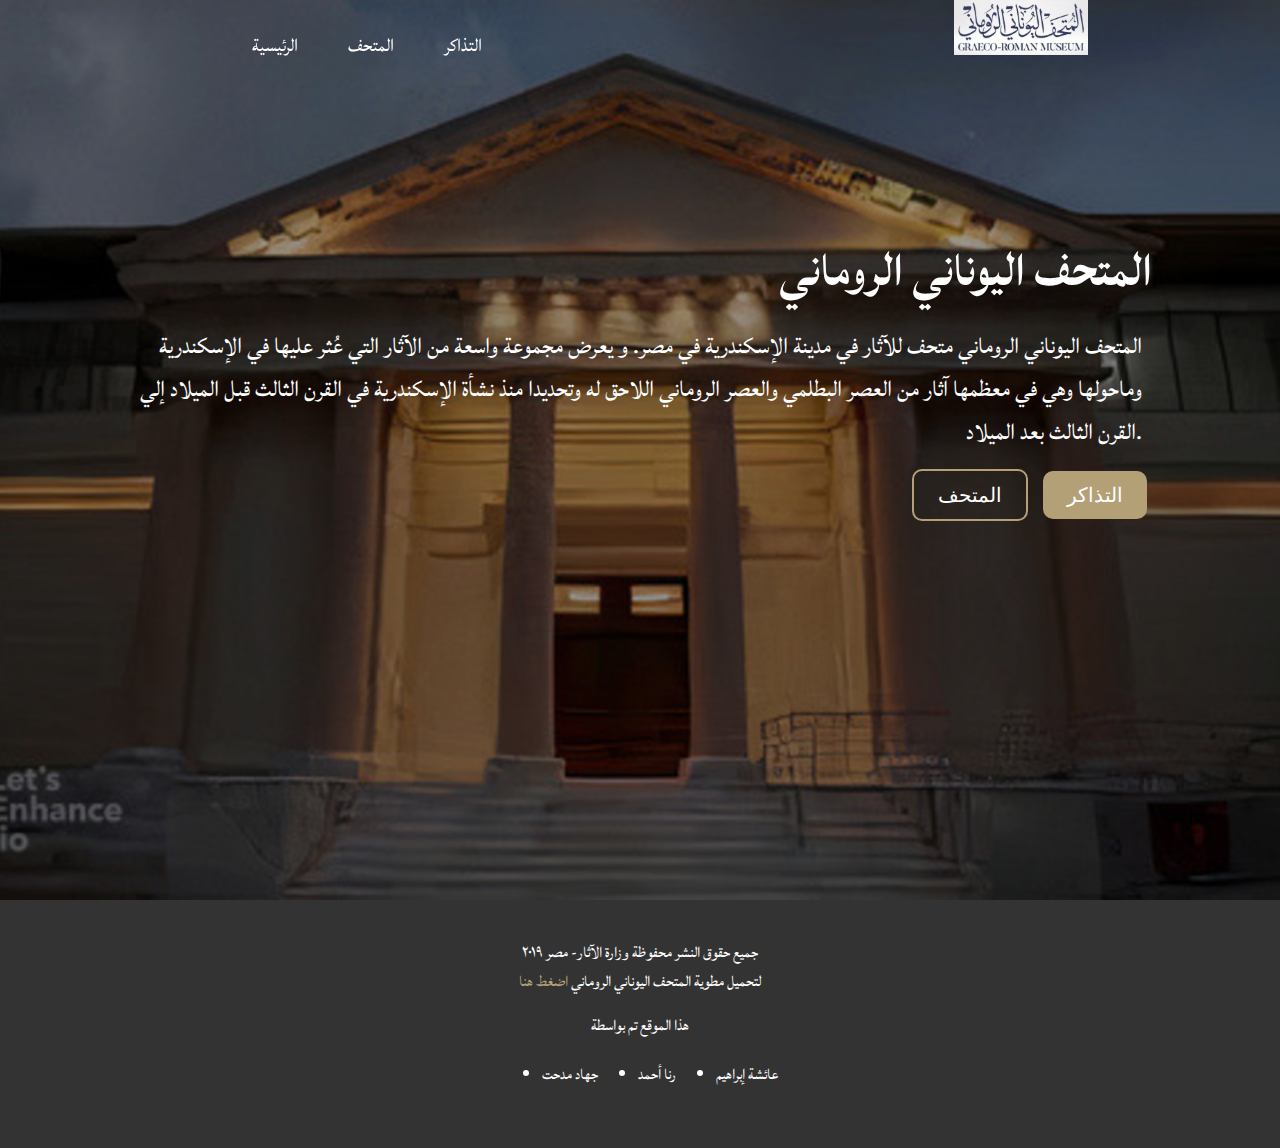
<file: index.html>
<!DOCTYPE html>
<html lang="en">

<head>
    <meta charset="UTF-8">
    <meta name="viewport" content="width=device-width, initial-scale=1.0">
    <link href="https://fonts.googleapis.com/css2?family=Lateef:wght@200;300;400;500;600;700;800&display=swap"
        rel="stylesheet" />
    <title>Greco-Roman Museum</title>
    <link rel="stylesheet" href="css/style.css">
</head>

<body>

    <section id="home">
        <!--&    S  T  A  R  T     N  A  V  B  A  R -->
        <nav>
            <div class="nav">

                <div class="items">
                    <ul class="nav_items">
                        <li><a href="./index.html">الرئيسية</a></li>
                        <li><a href="./AboutUS.html"> المتحف</a></li>
                        <li><a href="./museum.html">التذاكر</a></li>
                    </ul>
                </div>

                <div class="logo">
                    <img src="images/logo.jpg" alt="logo">
                </div>

            </div>

        </nav>
        <!--&   E  N  D     N  A  V  B  A  R -->

        <!-- &    S  T  A  R  T     S  L  I  D  E  R     S  E  C  T  I  O  N -->
        <div class="slider">
            <img src="images/1.jpg" alt="imageSlider">
            <img src="images/2.jpg" alt="imageSlider">
            <img src="images/3.jpg" alt="imageSlider">
            <img src="images/4.jpg" alt="imageSlider">


            <div class="home_cap">
                <div class="cap">
                    <h1>المتحف اليوناني الروماني</h1>
                    <p>المتحف اليوناني الروماني متحف للآثار في مدينة الإسكندرية في مصر. و يعرض مجموعة واسعة من الآثار
                        التي عُثر عليها في الإسكندرية وماحولها وهي في معظمها آثار من العصر البطلمي والعصر الروماني
                        اللاحق له وتحديدا منذ نشأة الإسكندرية في القرن الثالث قبل الميلاد إلي القرن الثالث بعد الميلاد.
                    </p>
                    <button class="btn tickets_btn"><a href="./AboutUS.html"> المتحف</a></button>
                    <button class="btn about_btn"><a href="./museum.html">التذاكر</a></button>
                </div>
            </div>
        </div>
        <!-- &   E  N  D     S  L  I  D  E  R     S  E  C  T  I  O  N -->
    </section>

    <!-- & S  T  A  R  T     F  O  O  T  E  R     S  E  C  T  I  O  N -->

    <footer>
        <div class="footer">
            <p>جميع حقوق النشر محفوظة وزارة الآثار- مصر ٢٠١٩ </p>
            <p> لتحميل مطوية المتحف اليوناني الروماني <a href="./بروشور-المتحف-اليوناني-عربي.pdf">اضغط هنا</a></p>
            <p class="about_us">هذا الموقع تم بواسطة</p>
            <ul>
                <li>جهاد مدحت</li>
                <li> رنا أحمد </li>
                <li>عائشة إبراهيم</li>
            </ul>

        </div>
    </footer>
    <!-- & E  N  D     F  O  O  T    E  R     S  E  C  T  I  O  N -->

    <script src="js/index.js"></script>
</body>

</html>
</file>
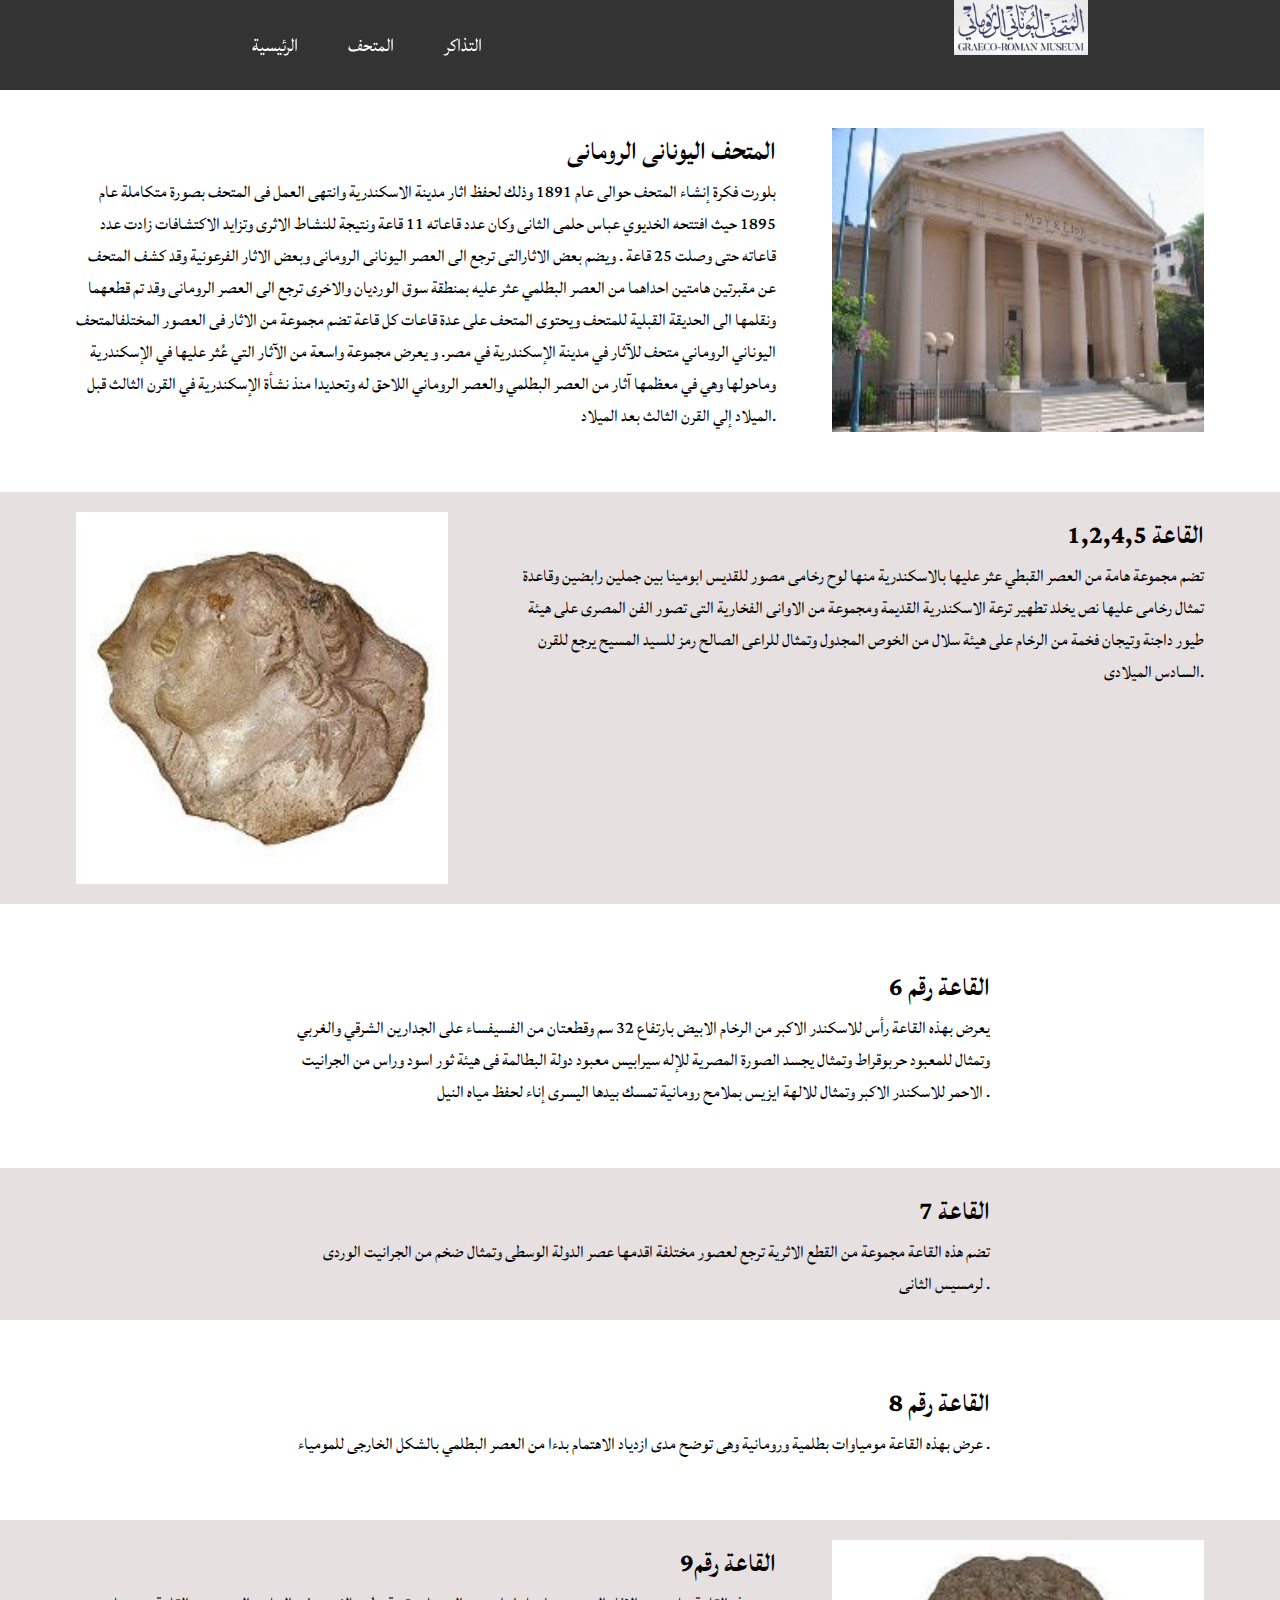
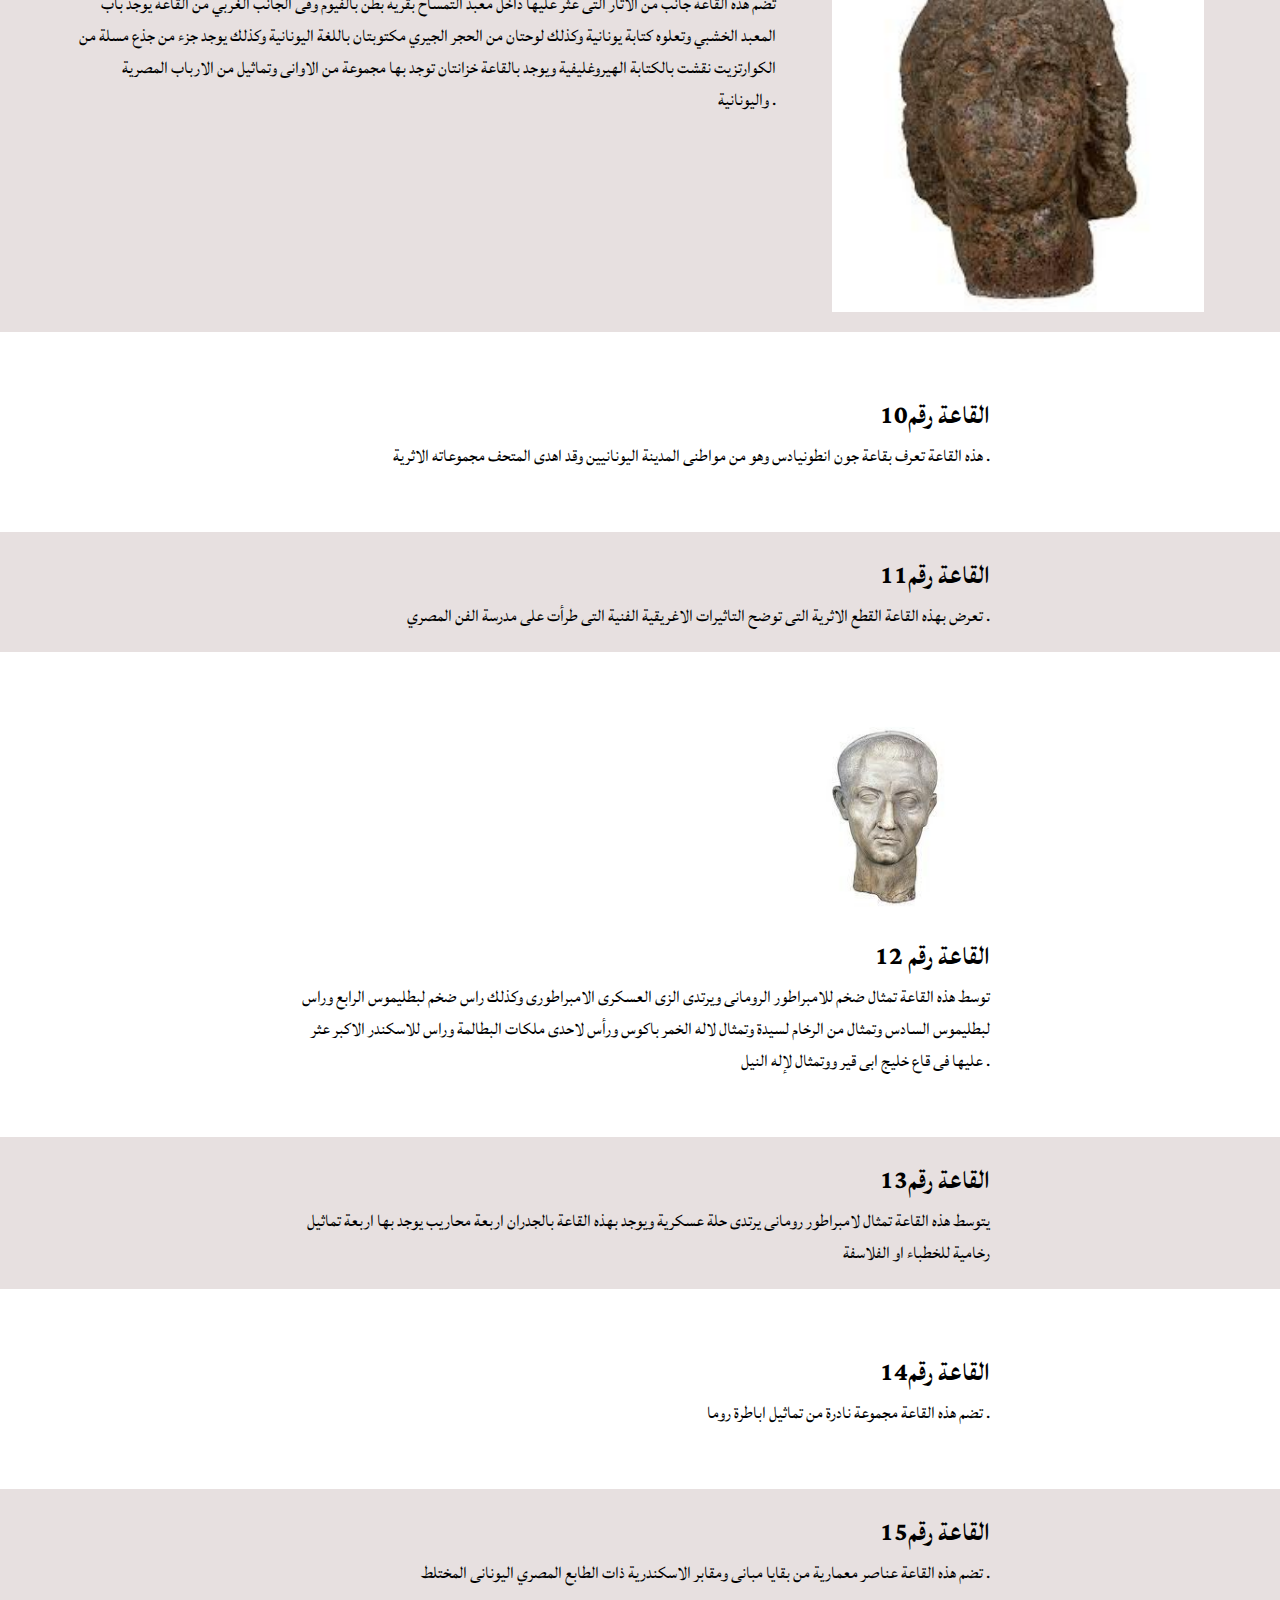
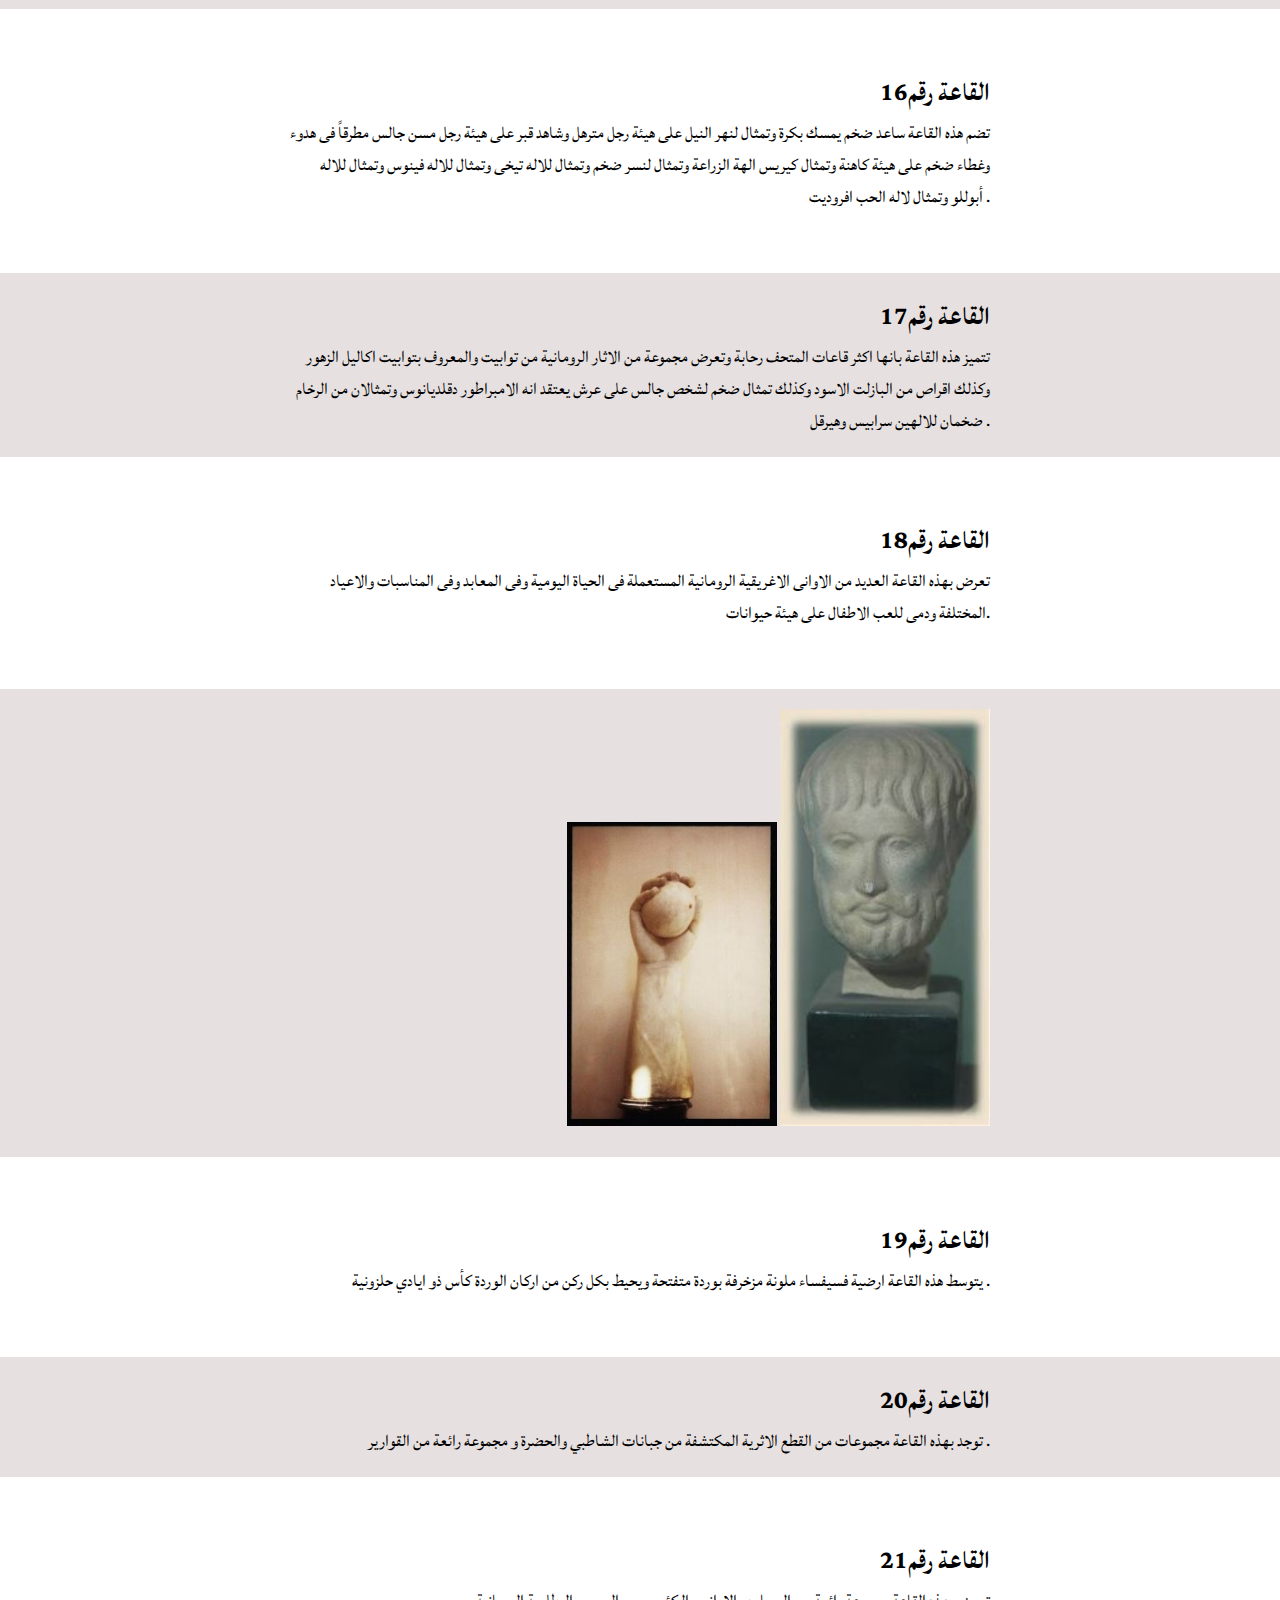
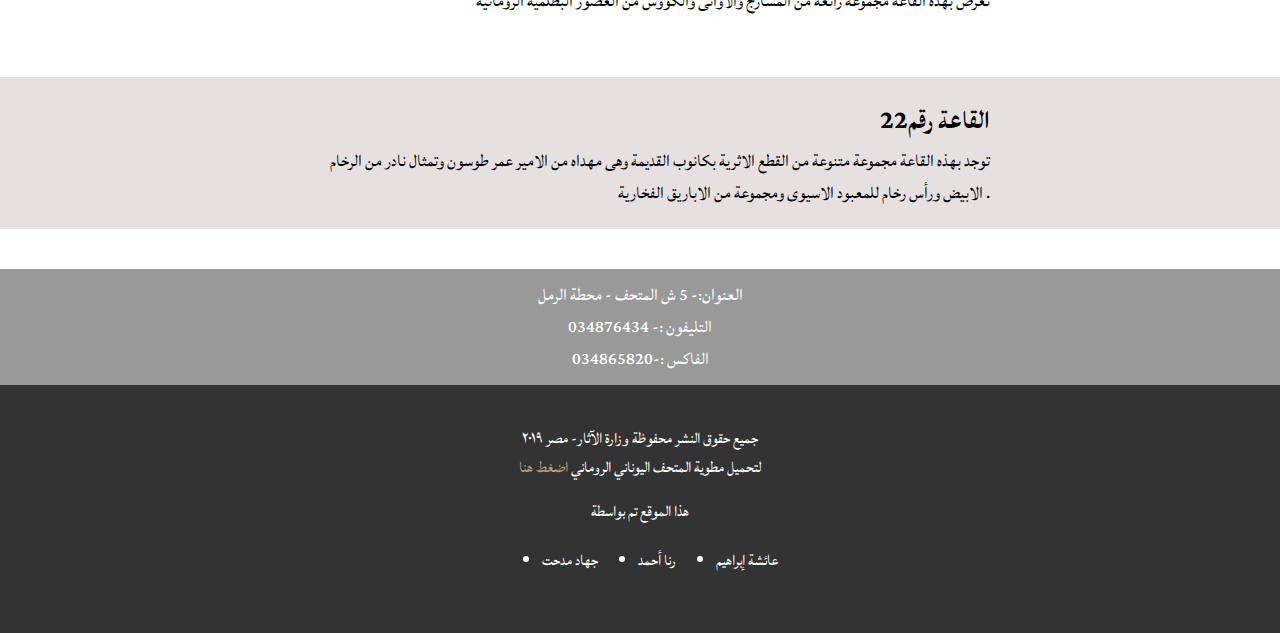
<file: AboutUS.html>
<!DOCTYPE html>
<html lang="en">

<head>
    <meta charset="UTF-8">
    <meta name="viewport" content="width=device-width, initial-scale=1.0">
    <link href="https://fonts.googleapis.com/css2?family=Lateef:wght@200;300;400;500;600;700;800&display=swap"
        rel="stylesheet" />
    <title>About Greco-Roman Museum</title>
    <style>
        body {
            margin: 0;
            font-family: "Lateef", serif;
        }

        * {
            margin: 0;
            box-sizing: border-box;
        }

        .nav {
            position: fixed;
            top: 0;
            left: 0;
            right: 0;
            z-index: 2;
            display: flex;
            justify-content: space-between;
            padding: 0 15%;
            background-color: rgba(0, 0, 0, 0.8);
            transition: background-color 0.3s ease;
            height: 10vh;
            color: white;
        }

        .nav_items {
            display: flex;
            justify-content: space-between;
            align-self: center;
        }

        .items {
            width: 20%;
            display: flex;
            justify-content: space-between;
        }

        .nav_items li {
            cursor: pointer;
            list-style: none;
        }

        .logo {
            width: 15%;
        }

        .logo img {
            width: 100%;
        }

        .nav_items a {
            text-decoration: none;
            color: white;
            padding: 0px 20px;
            margin-right: 10px;
            font-size: 24px;
        }

        .about {
            margin-top: 12vh;
            font-size: 22px;
        }

        footer {
            font-size: 20px;
            color: white;
            padding: 3% 5%;
            background-color: rgba(0, 0, 0, 0.8);
            display: flex;
            justify-content: center;
        }

        .footer h5 {
            font-size: 30px;
            margin-bottom: 5px;
            color: rgb(180, 160, 119);
        }

        .footer ul {
            display: flex;
            justify-content: space-evenly;
        }

        .footer li {
            margin: 20px;
        }

        .footer p {
            text-align: center;
        }

        .footer a {
            text-decoration: none;
            color: rgb(180, 160, 119);
        }

        .footer .about_us {
            margin-top: 15px;
        }

        .item {
            padding: 20px;
            display: flex;
            justify-content: space-evenly;
            margin: 40px 0;
        }

        .item_content {
            width: 700px;
            text-align: right;
        }

        .item_bg {
            background-color: #e7e0e0;
        }

        .item img {
            width: 30%;
        }

        .content{
            background-color: rgba(0, 0, 0, 0.4);
            text-align: center;
            color: white;
            padding: 10px;
        }

    </style>
</head>

<body>
    <!--&    S  T  A  R  T     N  A  V  B  A  R -->
    <nav>
        <div class="nav">

            <div class="items">
                <ul class="nav_items">
                    <li><a href="./index.html">الرئيسية</a></li>
                    <li><a href="./AboutUS.html"> المتحف</a></li>
                    <li><a href="./museum.html">التذاكر</a></li>
                </ul>
            </div>

            <div class="logo">
                <img src="images/logo.jpg" alt="logo">
            </div>

        </div>

    </nav>
    <!--&   E  N  D     N  A  V  B  A  R -->

    <section class="about">

        <div class="item">
            <div class="item_content">
                <h2>المتحف اليونانى الرومانى</h2>

                <p> بلورت فكرة إنشاء المتحف حوالى عام 1891 وذلك لحفظ اثار مدينة الاسكندرية وانتهى العمل فى
                    المتحف بصورة متكاملة
                    عام 1895 حيث افتتحه الخديوي عباس حلمى الثانى وكان عدد قاعاته 11 قاعة ونتيجة للنشاط الاثرى
                    وتزايد الاكتشافات
                    زادت عدد قاعاته حتى وصلت 25 قاعة .

                    ويضم بعض الاثارالتى ترجع الى العصر اليونانى الرومانى وبعض الاثار الفرعونية وقد كشف المتحف عن
                    مقبرتين هامتين
                    احداهما من العصر البطلمي عثر عليه بمنطقة سوق الورديان والاخرى ترجع الى العصر الرومانى وقد تم
                    قطعهما ونقلمها
                    الى الحديقة القبلية للمتحف ويحتوى المتحف على عدة قاعات كل قاعة تضم مجموعة من الاثار فى
                    العصور المختلفالمتحف
                    اليوناني الروماني متحف للآثار في مدينة الإسكندرية في مصر. و يعرض مجموعة واسعة من الآثار التي
                    عُثر عليها في
                    الإسكندرية وماحولها وهي في معظمها آثار من العصر البطلمي والعصر الروماني اللاحق له وتحديدا
                    منذ نشأة
                    الإسكندرية في القرن الثالث قبل الميلاد إلي القرن الثالث بعد الميلاد.</p>
            </div>
            <img src="./images/5.jpg" alt="Image Description">
        </div>
        


        <div class="item item_bg">
            <img src="./images/7.jpg" alt="Image Description">
            <div class="item_content">
                <h2>القاعة 1,2,4,5</h2>
                <p>
                    تضم مجموعة هامة من العصر القبطي عثر عليها بالاسكندرية منها لوح رخامى مصور للقديس ابومينا بين
                    جملين رابضين
                    وقاعدة تمثال رخامى عليها نص يخلد تطهير ترعة الاسكندرية القديمة ومجموعة من الاوانى الفخارية
                    التى تصور الفن
                    المصرى على هيئة طيور داجنة وتيجان فخمة من الرخام على هيئة سلال من الخوص المجدول وتمثال
                    للراعى الصالح رمز
                    للسيد المسيح يرجع للقرن السادس الميلادى.

                </p>
            </div>
        </div>


        <div class="item">
            <div class="item_content">
                <h2>القاعة رقم 6 </h2>

                <p>يعرض بهذه القاعة رأس للاسكندر الاكبر من الرخام الابيض بارتفاع 32 سم وقطعتان من الفسيفساء على
                    الجدارين الشرقي
                    والغربي وتمثال للمعبود حربوقراط وتمثال يجسد الصورة المصرية للإله سيرابيس معبود دولة البطالمة
                    فى هيئة ثور
                    اسود وراس من الجرانيت الاحمر للاسكندر الاكبر وتمثال للالهة ايزيس بملامح رومانية تمسك بيدها
                    اليسرى إناء لحفظ
                    مياه النيل .
    
                </p>
            </div>
        </div>



        <div class="item item_bg">
            <div class="item_content">
                <h2>القاعة 7</h2>
               <p>تضم هذه القاعة مجموعة من القطع الاثرية ترجع لعصور مختلفة اقدمها عصر الدولة الوسطى وتمثال ضخم من الجرانيت الوردى لرمسيس الثانى .

               </p>
            </div>
        </div>




        <div class="item">
            <div class="item_content">
                <h2>القاعة رقم 8 </h2>
                <p>عرض بهذه القاعة مومياوات بطلمية ورومانية وهى توضح مدى ازدياد الاهتمام بدءا من العصر البطلمي
                    بالشكل الخارجى
                    للمومياء .
                </p>
            </div>
        </div>



        <div class="item item_bg">
            <div class="item_content">
                <h2>القاعة رقم9 </h2>
                <p>
                    تضم هذه القاعة جانب من الاثار التى عثر عليها داخل معبد التمساح بقرية بطن بالفيوم وفى الجانب
                    الغربي من القاعة
                    يوجد باب المعبد الخشبي وتعلوه كتابة يونانية وكذلك لوحتان من الحجر الجيري مكتوبتان باللغة
                    اليونانية وكذلك
                    يوجد جزء من جذع مسلة من الكوارتزيت نقشت بالكتابة الهيروغليفية ويوجد بالقاعة خزانتان توجد بها
                    مجموعة من
                    الاوانى وتماثيل من الارباب المصرية واليونانية .
    
                </p>    
            </div>
            <img src="./images//6.jpg" alt="Image Description">
        </div>
      

        <div class="item">
            <div class="item_content">
                <h2>القاعة رقم10 </h2>
            <p>هذه القاعة تعرف بقاعة جون انطونيادس وهو من مواطنى المدينة اليونانيين وقد اهدى المتحف مجموعاته
                الاثرية .

            </p>
            </div>
        </div>

       
        <div class="item item_bg">
            <div class="item_content">
                <h2>القاعة رقم11 </h2>
                <p>تعرض بهذه القاعة القطع الاثرية التى توضح التاثيرات الاغريقية الفنية التى طرأت على مدرسة الفن
                    المصري .
                </p>  
            </div>
        </div>
      

        <div class="item ">
            <div class="item_content">
                <img src="./images/9.jpg" alt="Image Description">
                <h2>القاعة رقم 12</h2>
                <p>
                    توسط هذه القاعة تمثال ضخم للامبراطور الرومانى ويرتدى الزى العسكرى الامبراطورى وكذلك راس ضخم
                    لبطليموس الرابع
                    وراس لبطليموس السادس وتمثال من الرخام لسيدة وتمثال لاله الخمر باكوس ورأس لاحدى ملكات
                    البطالمة وراس للاسكندر
                    الاكبر عثر عليها فى قاع خليج ابى قير ووتمثال لإله النيل .
                </p>
            </div>
        </div>
        

        <div class="item item_bg">
            <div class="item_content">
                <h2>القاعة رقم13 </h2>
            <p>يتوسط هذه القاعة تمثال لامبراطور رومانى يرتدى حلة عسكرية ويوجد بهذه القاعة بالجدران اربعة
                محاريب يوجد بها
                اربعة تماثيل رخامية للخطباء او الفلاسفة </p>
            </div>
        </div>
      

        <div class="item ">
            <div class="item_content">
                <h2>القاعة رقم14 </h2>
            <p>تضم هذه القاعة مجموعة نادرة من تماثيل اباطرة روما .
            </p>
            </div>
        </div>
     

        <div class="item item_bg">
            <div class="item_content">
                <h2>القاعة رقم15 </h2>
            <p>تضم هذه القاعة عناصر معمارية من بقايا مبانى ومقابر الاسكندرية ذات الطابع المصري اليونانى
                المختلط .
            </p>
            </div>
        </div>
      
        <div class="item ">
            <div class="item_content">
                <h2>القاعة رقم16 </h2>
                <p>تضم هذه القاعة ساعد ضخم يمسك بكرة وتمثال لنهر النيل على هيئة رجل مترهل وشاهد قبر على هيئة رجل
                    مسن جالس مطرقاً
                    فى هدوء وغطاء ضخم على هيئة كاهنة وتمثال كيريس الهة الزراعة وتمثال لنسر ضخم وتمثال للاله تيخى
                    وتمثال للاله
                    فينوس وتمثال للاله أبوللو وتمثال لاله الحب افروديت .
                </p>
            </div>
        </div>



        <div class="item item_bg">
        <div class="item_content">
            <h2>القاعة رقم17 </h2>
            <p>تتميز هذه القاعة بانها اكثر قاعات المتحف رحابة وتعرض مجموعة من الاثار الرومانية من توابيت
                والمعروف بتوابيت
                اكاليل الزهور وكذلك اقراص من البازلت الاسود وكذلك تمثال ضخم لشخص جالس على عرش يعتقد انه
                الامبراطور دقلديانوس
                وتمثالان من الرخام ضخمان للالهين سرابيس وهيرقل .</p>
        </div>
    </div>



    <div class="item ">
        <div class="item_content">
            <h2>القاعة رقم18 </h2>
            <p>تعرض بهذه القاعة العديد من الاوانى الاغريقية الرومانية المستعملة فى الحياة اليومية وفى
                المعابد وفى المناسبات
                والاعياد المختلفة ودمى للعب الاطفال على هيئة حيوانات.
            </p>
        </div>
    </div>


        <div class="item item_bg">
        <div class="item_content">
            <img src="./images/10.jpg" alt="Image Description">
            <img src="./images/11.jpg" alt="Image Description">
        </div>
    </div>


    <div class="item ">
        <div class="item_content">
            <h2>القاعة رقم19 </h2>
            <p>يتوسط هذه القاعة ارضية فسيفساء ملونة مزخرفة بوردة متفتحة ويحيط بكل ركن من اركان الوردة كأس ذو
                ايادي حلزونية .
            </p>
        </div>
    </div>


        <div class="item item_bg">
        <div class="item_content">
            <h2>القاعة رقم20 </h2>
            <p>توجد بهذه القاعة مجموعات من القطع الاثرية المكتشفة من جبانات الشاطبي والحضرة و مجموعة رائعة
                من القوارير .
            </p>
        </div>
    </div>

    <div class="item ">
        <div class="item_content">
            <h2>القاعة رقم21 </h2>
            <p>تعرض بهذه القاعة مجموعة رائعة من المسارج والاوانى والكؤوس من العصور البطلمية الرومانية</p>
        </div>
    </div>

        <div class="item item_bg">
        <div class="item_content">
            <h2>القاعة رقم22 </h2>
            <p>توجد بهذه القاعة مجموعة متنوعة من القطع الاثرية بكانوب القديمة وهى مهداه من الامير عمر طوسون
                وتمثال نادر من
                الرخام الابيض ورأس رخام للمعبود الاسيوى ومجموعة من الاباريق الفخارية .
            </p>
        </div>
    </div>

        <div class="content">
            <p>العنوان:- 5 ش المتحف - محطة الرمل </p>
            <p>التليفون :- 034876434</p>
            <p>الفاكس :-034865820</p>

        </div>
        
    </section>

    <footer>
        <div class="footer">
            <p>جميع حقوق النشر محفوظة وزارة الآثار- مصر ٢٠١٩ </p>
            <p> لتحميل مطوية المتحف اليوناني الروماني <a href="./بروشور-المتحف-اليوناني-عربي.pdf">اضغط هنا</a></p>
            <p class="about_us">هذا الموقع تم بواسطة</p>
            <ul>
                <li>جهاد مدحت</li>
                <li> رنا أحمد </li>
                <li>عائشة إبراهيم</li>
            </ul>

        </div>
    </footer>
</body>

</html>
</file>
<file: css/style.css>
body {
    margin: 0;
    font-family: "Lateef", serif;
}

* {
    margin: 0;
    box-sizing: border-box;
}

/* & START NAVBAR STYLE */


.nav {
    position: fixed;
    top: 0;
    left: 0;
    right: 0;
    z-index: 2;
    display: flex;
    justify-content: space-between;
    padding: 0 15%;
    background-color: transparent;
    transition: background-color 0.3s ease;
    height: 10vh;
    color: white;

}

.nav.scrolled {
    background-color: rgb(0, 0, 0, 0.8);
    color: white;
}

.nav_items {
    display: flex;
    justify-content: space-between;
    align-self: center;
}

.items {
    width: 20%;
    display: flex;
    justify-content: space-between;
}

.nav_items li {
    cursor: pointer;
    list-style: none;
}

.logo {
    width: 15%;
}

.logo img {
    width: 100%;
}

.nav_items a {
    text-decoration: none;
    color: white;
    padding: 0px 20px;
    margin-right: 10px;
    font-size: 24px;
}


/* & END NAVBAR STYLE */

/* & START SLIDER STYLE */

.slider {
    width: 100%;
    height: 100vh;
    overflow: hidden;
    position: relative;
}

.slider img {
    width: 100%;
    height: 100%;
    object-fit: cover;
    position: absolute;
    transition: opacity 1s;
}

.home_cap {
    height: 100%;
    width: 100%;
    position: absolute;
    background-color: rgb(0, 0, 0, 0.4);
    padding-top: 100px;
}

.home_cap .cap {
    margin: 10%;
    color: white;
    font-size: 30px;
    text-align: right;
}

.home_cap a {
    text-decoration: none;
    color: white;
    font-size: 20px;
}

.home_cap .cap p {
    margin: 10px;
}

.cap .btn {
    padding: 12px 24px;
    color: white;
    border-radius: 10px;
    cursor: pointer;
    margin: 5px;
}

.cap .about_btn {
    border: none;
    background-color: rgb(180, 160, 119);
}

.cap .tickets_btn {
    background-color: transparent;
    border: 2px solid rgb(180, 160, 119);
}

.cap .about_btn:hover {
    border: 2px solid rgb(180, 160, 119);
    background-color: transparent;
    transition: all 0.7s;
}

.cap .tickets_btn:hover {
    background-color: rgb(180, 160, 119);
    transition: all 0.7s;
}

/* & END SLIDER STYLE */

/* & START FOOTER STYLE */

footer {
    font-size: 20px;
    color: white;
    padding: 3% 5%;
    background-color: rgba(0, 0, 0, 0.8);
    display: flex;
    justify-content: center;
}

.footer h5 {
    font-size: 30px;
    margin-bottom: 5px;
    color: rgb(180, 160, 119);
}

.footer ul {
    display: flex;
    justify-content: space-evenly;
}

.footer li {
margin: 20px;
}
.footer p {
    text-align: center;
}

.footer a {
    text-decoration: none;
    color: rgb(180, 160, 119);
}

.footer .about_us{
    margin-top: 15px;
}
/* & END FOOTER STYLE */
</file>
